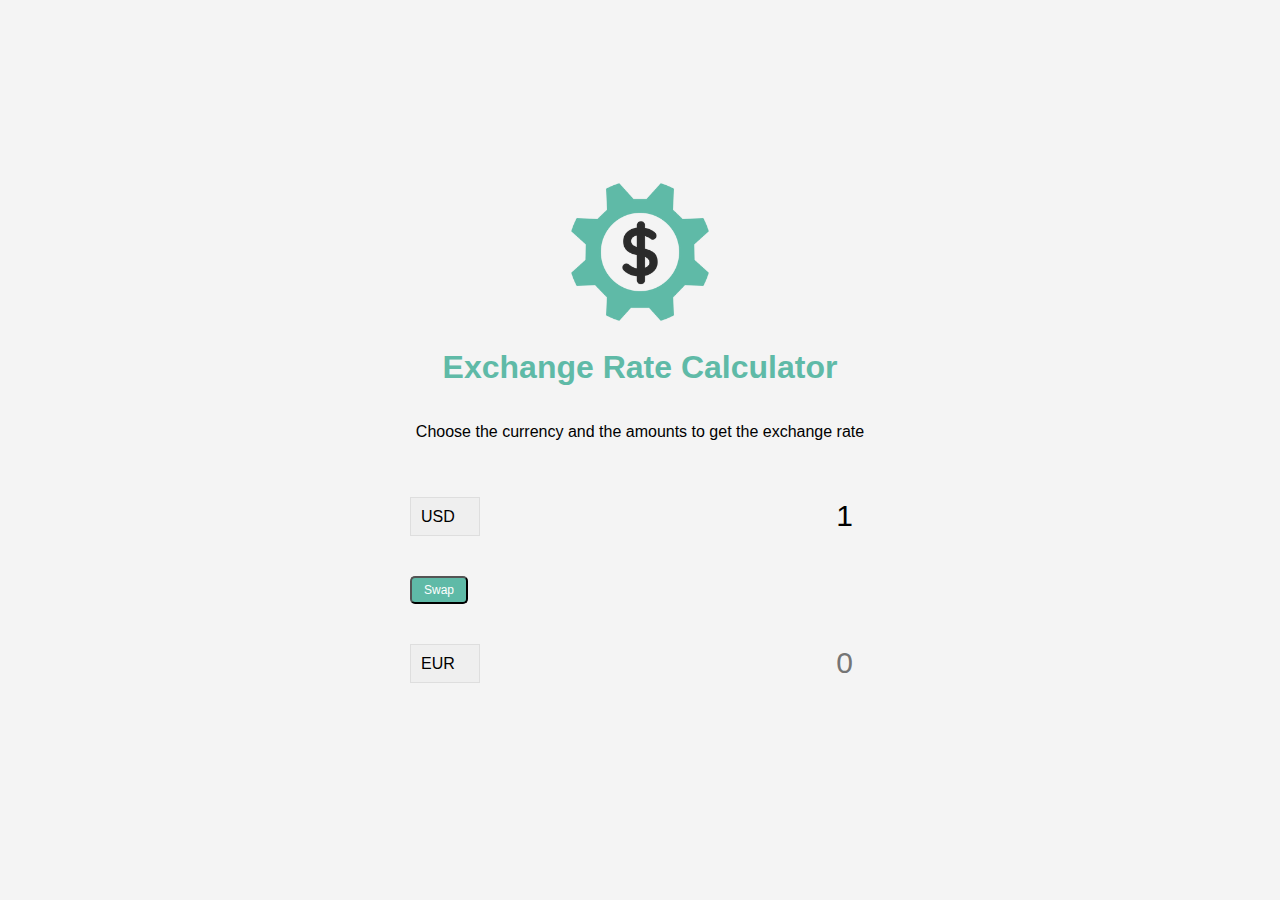
<file: 2_exchange_rate/index.html>
<!DOCTYPE html>
<html lang="en">
<head>
	<meta charset="UTF-8">
	<meta name="viewport" content="width=device-width, initial-scale=1.0">
	<link rel="stylesheet" href="styles.css">
	<title>Exchange Rate Calculator</title>
</head>
<body>
	<img src="img/money.png" alt="" class="money-img" />
	<h1>Exchange Rate Calculator</h1>
	<p>Choose the currency and the amounts to get the exchange rate</p>
	<div class="container">
		<div class="currency">
			<select id="currency-one">
				<option value="AED">AED</option>
				<option value="ARS">ARS</option>
				<option value="AUD">AUD</option>
				<option value="BGN">BGN</option>
				<option value="BRL">BRL</option>
				<option value="BSD">BSD</option>
				<option value="CAD">CAD</option>
				<option value="CHF">CHF</option>
				<option value="CLP">CLP</option>
				<option value="CNY">CNY</option>
				<option value="COP">COP</option>
				<option value="CZK">CZK</option>
				<option value="DKK">DKK</option>
				<option value="DOP">DOP</option>
				<option value="EGP">EGP</option>
				<option value="EUR">EUR</option>
				<option value="FJD">FJD</option>
				<option value="GBP">GBP</option>
				<option value="GTQ">GTQ</option>
				<option value="HKD">HKD</option>
				<option value="HRK">HRK</option>
				<option value="HUF">HUF</option>
				<option value="IDR">IDR</option>
				<option value="ILS">ILS</option>
				<option value="INR">INR</option>
				<option value="ISK">ISK</option>
				<option value="JPY">JPY</option>
				<option value="KRW">KRW</option>
				<option value="KZT">KZT</option>
				<option value="MXN">MXN</option>
				<option value="MYR">MYR</option>
				<option value="NOK">NOK</option>
				<option value="NZD">NZD</option>
				<option value="PAB">PAB</option>
				<option value="PEN">PEN</option>
				<option value="PHP">PHP</option>
				<option value="PKR">PKR</option>
				<option value="PLN">PLN</option>
				<option value="PYG">PYG</option>
				<option value="RON">RON</option>
				<option value="RUB">RUB</option>
				<option value="SAR">SAR</option>
				<option value="SEK">SEK</option>
				<option value="SGD">SGD</option>
				<option value="THB">THB</option>
				<option value="TRY">TRY</option>
				<option value="TWD">TWD</option>
				<option value="UAH">UAH</option>
				<option value="USD" selected>USD</option>
				<option value="UYU">UYU</option>
				<option value="VND">VND</option>
				<option value="ZAR">ZAR</option>
			</select>
			<input type="number" id="amount-one" placeholder="0" value="1" />
		</div>
	
		<div class="swap-rate-container">
			<button class="btn" id="swap">
				Swap
			</button>
			<div class="rate" id="rate"></div>
		</div>
	
		<div class="currency">
			<select id="currency-two">
				<option value="AED">AED</option>
				<option value="ARS">ARS</option>
				<option value="AUD">AUD</option>
				<option value="BGN">BGN</option>
				<option value="BRL">BRL</option>
				<option value="BSD">BSD</option>
				<option value="CAD">CAD</option>
				<option value="CHF">CHF</option>
				<option value="CLP">CLP</option>
				<option value="CNY">CNY</option>
				<option value="COP">COP</option>
				<option value="CZK">CZK</option>
				<option value="DKK">DKK</option>
				<option value="DOP">DOP</option>
				<option value="EGP">EGP</option>
				<option value="EUR" selected>EUR</option>
				<option value="FJD">FJD</option>
				<option value="GBP">GBP</option>
				<option value="GTQ">GTQ</option>
				<option value="HKD">HKD</option>
				<option value="HRK">HRK</option>
				<option value="HUF">HUF</option>
				<option value="IDR">IDR</option>
				<option value="ILS">ILS</option>
				<option value="INR">INR</option>
				<option value="ISK">ISK</option>
				<option value="JPY">JPY</option>
				<option value="KRW">KRW</option>
				<option value="KZT">KZT</option>
				<option value="MXN">MXN</option>
				<option value="MYR">MYR</option>
				<option value="NOK">NOK</option>
				<option value="NZD">NZD</option>
				<option value="PAB">PAB</option>
				<option value="PEN">PEN</option>
				<option value="PHP">PHP</option>
				<option value="PKR">PKR</option>
				<option value="PLN">PLN</option>
				<option value="PYG">PYG</option>
				<option value="RON">RON</option>
				<option value="RUB">RUB</option>
				<option value="SAR">SAR</option>
				<option value="SEK">SEK</option>
				<option value="SGD">SGD</option>
				<option value="THB">THB</option>
				<option value="TRY">TRY</option>
				<option value="TWD">TWD</option>
				<option value="UAH">UAH</option>
				<option value="USD">USD</option>
				<option value="UYU">UYU</option>
				<option value="VND">VND</option>
				<option value="ZAR">ZAR</option>
			</select>
			<input type="number" id="amount-two" placeholder="0" />
		</div>
	</div>

	<script src="main.js"></script>
</body>
</html>
</file>
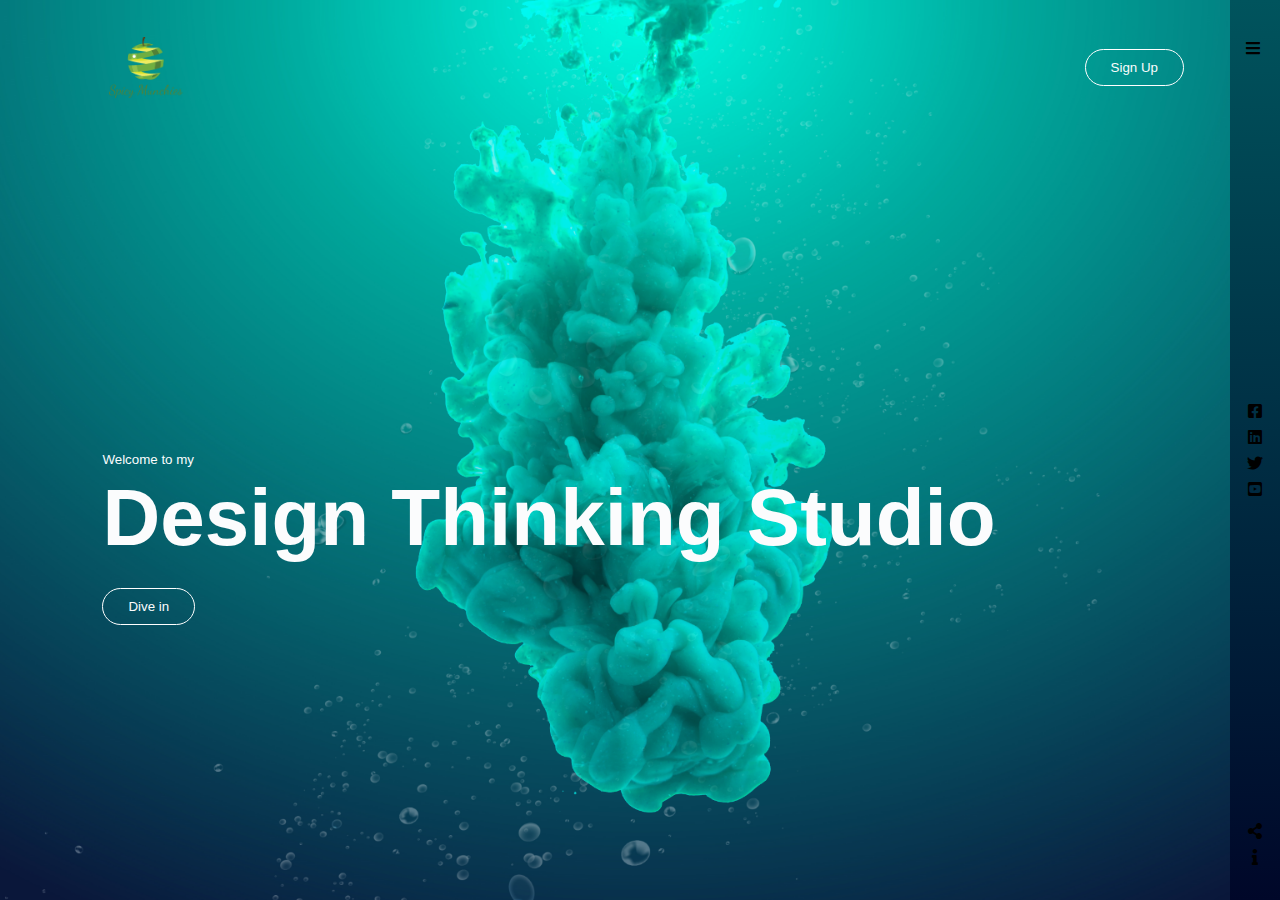
<file: 3_bubble_animation/index.html>
<!DOCTYPE html>
<html lang="en">
<head>
	<meta charset="UTF-8">
	<meta name="viewport" content="width=device-width, initial-scale=1.0">
	<link rel="stylesheet" href="styles.css">
	<link rel="stylesheet" href="../fontawesome-free-5.12.0-web/css/all.min.css" />
	<title>Bubble Animation</title>
</head>
<body>
	<div class="hero">
		<div class="navbar">
			<img src="img/mylogo.png" class="logo" alt="logo">
			<button type="button">Sign Up</button>
		</div>
		<div class="content">
			<small>Welcome to my </small>
			<h1>Design Thinking Studio</h1>
			<button type="button">Dive in</button>
		</div>
		<div class="sidebar">
			<i class="fas fa-bars menu"></i>
			<div class="social-links">
				<i class="fab fa-facebook-square"></i>
				<i class="fab fa-linkedin"></i>
				<i class="fab fa-twitter"></i>
				<i class="fab fa-youtube-square"></i>			
			</div>
			<div class="useful-links">
				<i class="fas fa-share-alt"></i>
				<i class="fa fa-info"></i>
				
			</div>
		</div>
		<div class="bubbles">
			<img src="img/bubble.png" alt="bubble">
				<img src="img/bubble.png" alt="bubble">
				<img src="img/bubble.png" alt="bubble">
				<img src="img/bubble.png" alt="bubble">
				<img src="img/bubble.png" alt="bubble">
				<img src="img/bubble.png" alt="bubble">
				<img src="img/bubble.png" alt="bubble">
				<img src="img/bubble.png" alt="bubble">
		</div>
	</div>
</body>
</html>
</file>
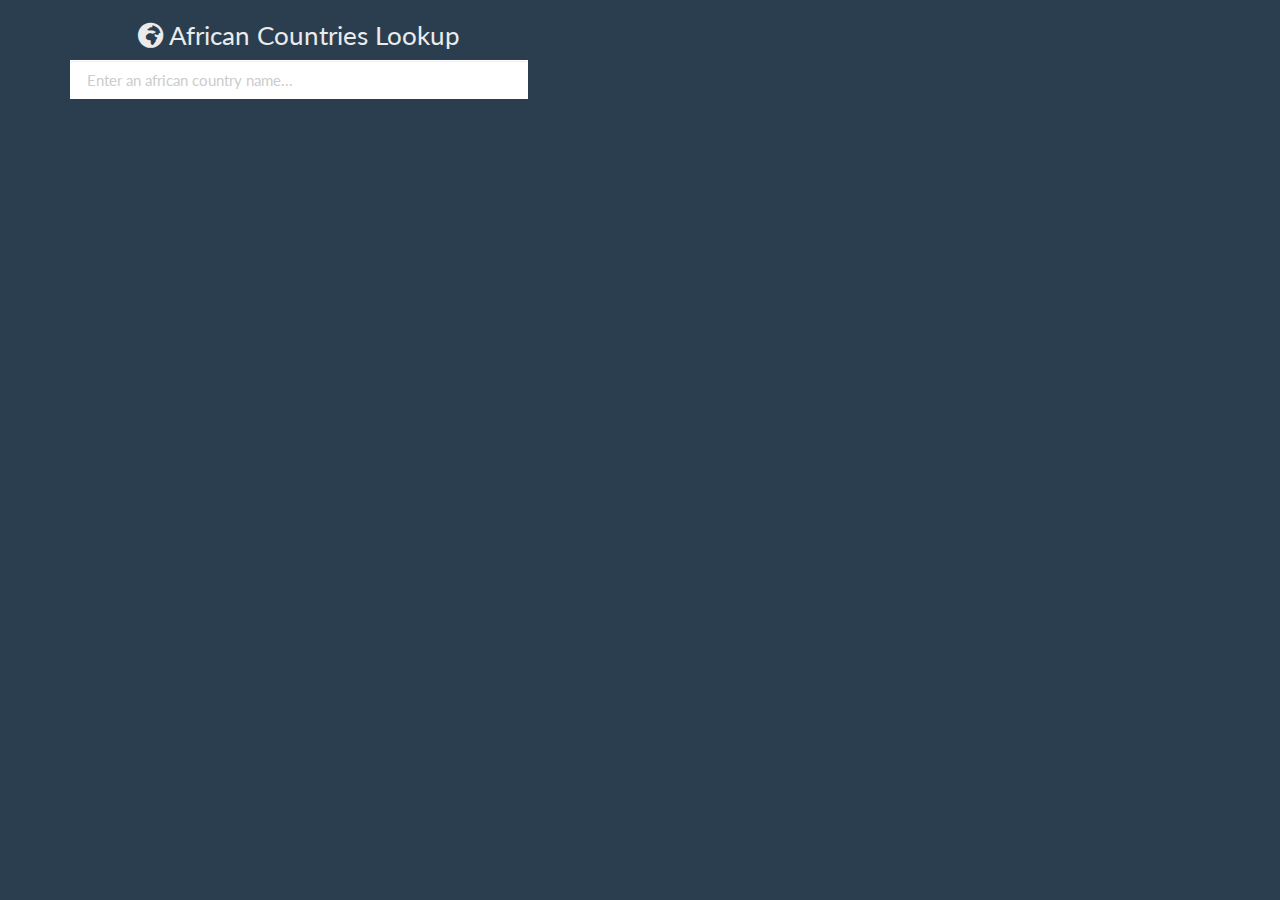
<file: 4_african_countries_lookup/index.html>
<!DOCTYPE html>
<html lang="en">

<head>
	<meta charset="utf-8">
	<meta http-equiv="X-UA-Compatible" content="IE=edge">
	<title>African Countries Lookup</title>
	<meta name="description" content="">
	<meta name="viewport" content="width=device-width, initial-scale=1">
	<link rel="stylesheet" href="css/bootstrap.min.css">
	<link rel="stylesheet" href="../fontawesome-free-5.12.0-web/css/all.min.css">
</head>

<body>
	<div class="container mt-5">
		<div class="row">
			<div class="col-md-5 m-auto">
				<h3 class="text-center mb-3">
					<i class="fas fa-globe-africa"></i>
					African Countries Lookup
				</h3>
				<div class="form-group">
					<input type="text" id="search" class="form-control form-control-lg"
						placeholder="Enter an african country name...">
				</div>
				<div id="match-list">

				</div>
			</div>
		</div>
	</div>
	<script src="main.js"></script>
</body>
</html>
</file>
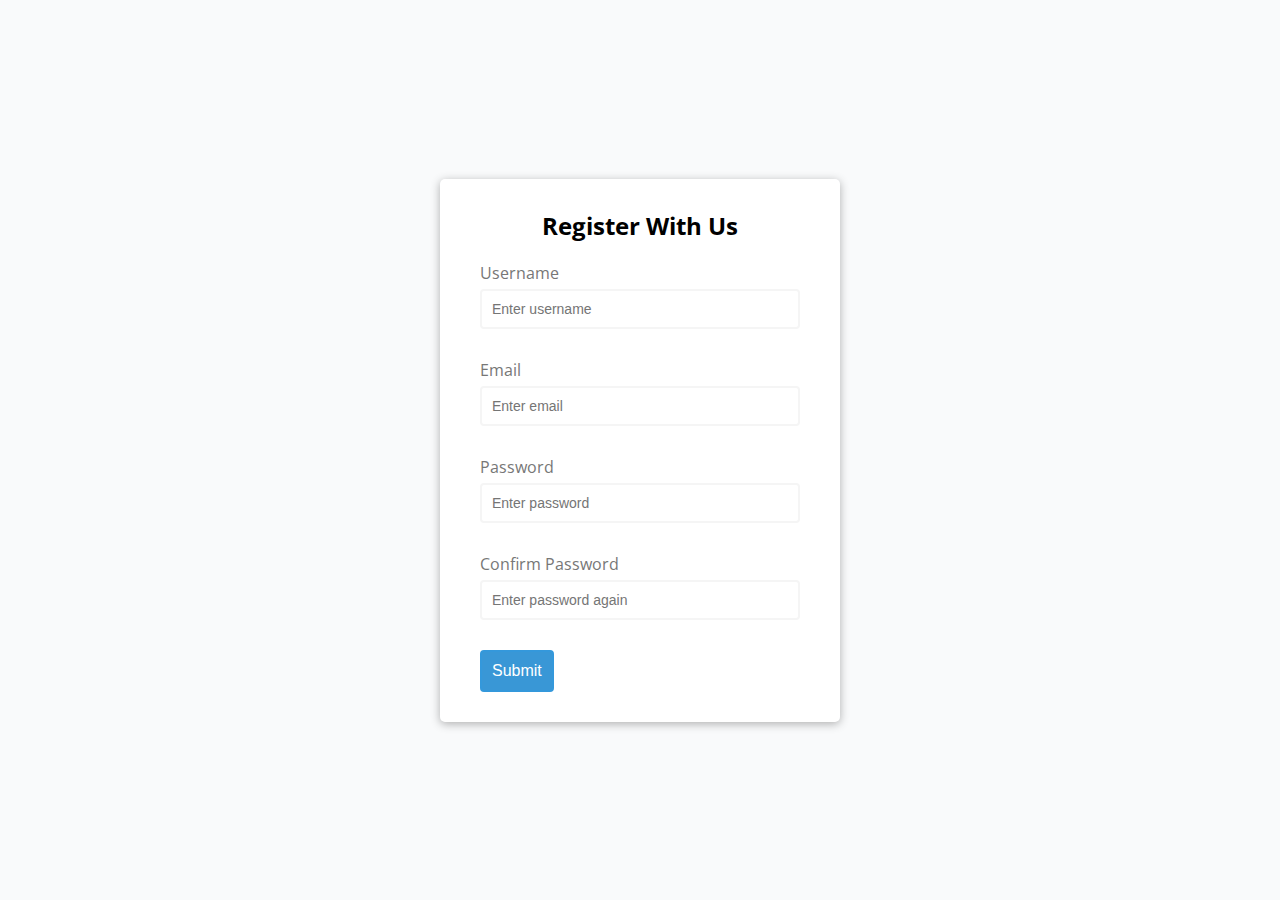
<file: 5_form_validator/index.html>
<!DOCTYPE html>
<html lang="en">
<head>
	<meta charset="UTF-8">
	<meta name="viewport" content="width=device-width, initial-scale=1.0">
	<meta http-equiv="X-UA-Compatible" content="ie=edge" />
	<link rel="stylesheet" href="styles.css">
	<title>Form Validator</title>
</head>
<body>
	<div class="container">
		<form id="form" class="form">
			<h2>Register With Us</h2>
			<div class="form-control">
				<label for="username">Username</label>
				<input type="text" id="username" placeholder="Enter username">
				<small>Error message</small>
			</div>
			<div class="form-control">
				<label for="email">Email</label>
				<input type="text" id="email" placeholder="Enter email" />
				<small>Error message</small>
			</div>
			<div class="form-control">
				<label for="password">Password</label>
				<input type="password" id="password" placeholder="Enter password">
				<small>Error message</small>
			</div>
			<div class="form-control">
				<label for="password2">Confirm Password</label>
				<input type="password" id="password2" placeholder="Enter password again">
				<small>Error message</small>
			</div>
			<button type="submit">Submit</button>
		</form>
	</div>
	<script src="main.js"></script>
</body>
</html>
</file>
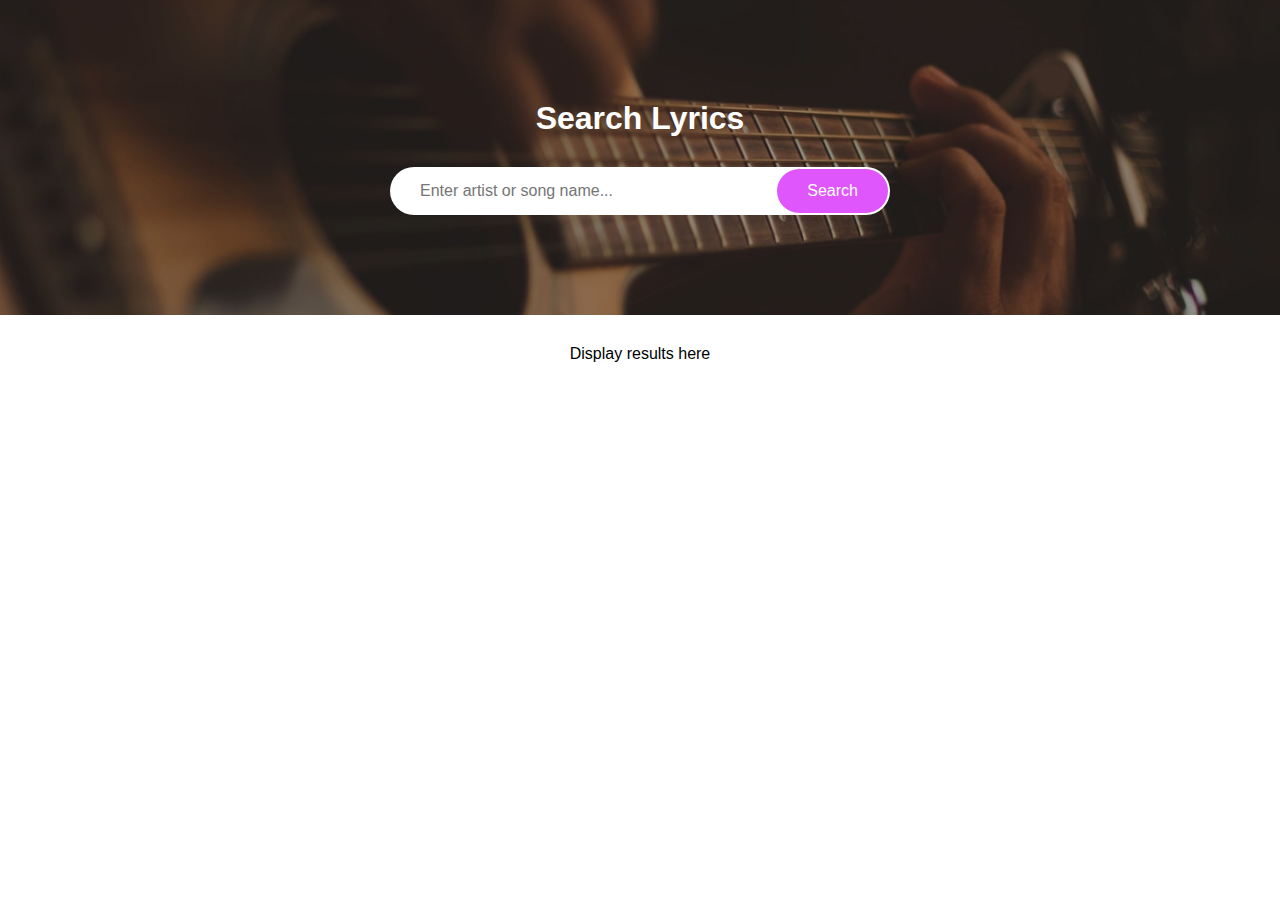
<file: 6_search_lyrics/index.html>
<!DOCTYPE html>
<html lang="en">
<head>
	<meta charset="UTF-8">
	<meta name="viewport" content="width=device-width, initial-scale=1.0">
	<meta http-equiv="X-UA-Compatible" content="ie=edge" />
	<link rel="stylesheet" href="styles.css" />
	<title>Search Lyrics</title>
</head>
<body>
	<header>
		<h1>Search Lyrics</h1>
		<form id="form">
			<input type="text" id="search" placeholder="Enter artist or song name...">
			<button>Search</button>
		</form>
	</header>
	<div id="result" class="container">
		<p>Display results here</p>
	</div>
	<div class="container centered" id="more">

	</div>
	<script src="main.js"></script>
</body>
</html>
</file>
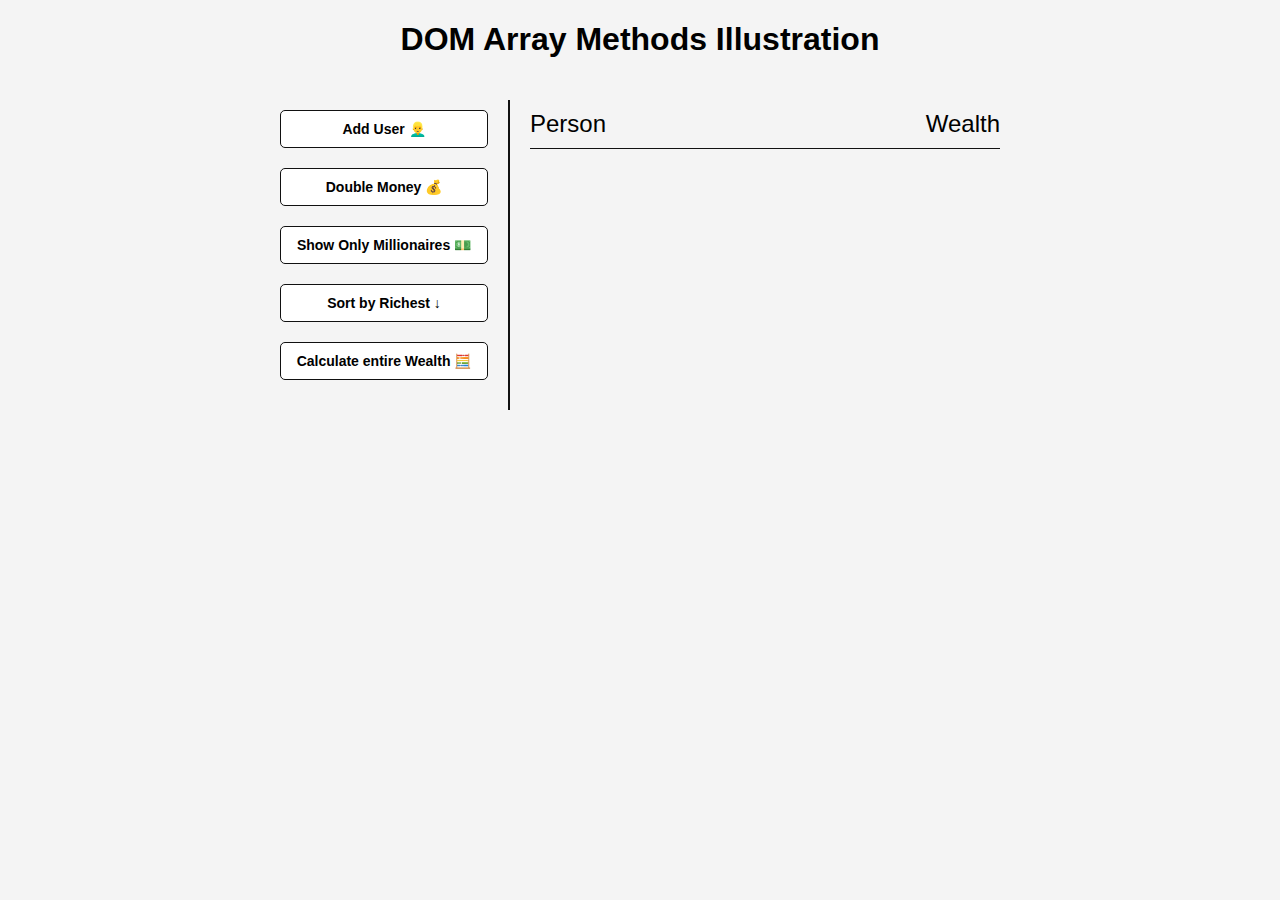
<file: 7_dom_array_methods/index.html>
<!DOCTYPE html>
<html lang="en">
<head>
	<meta charset="UTF-8">
	<meta name="viewport" content="width=device-width, initial-scale=1.0">
	<meta http-equiv="X-UA-Compatible" content="ie=edge" />
	<link rel="stylesheet" href="styles.css">
	<title>DOM-Array-Methods</title>
</head>
<body>
	<h1>DOM Array Methods Illustration</h1>
	<div class="container">
		<aside>
			<button id="add-user">Add User 👱‍♂️</button>
			<button id="double">Double Money 💰</button>
			<button id="show-millionaires">Show Only Millionaires 💵</button>
			<button id="sort">Sort by Richest ↓</button>
			<button id="calculate-wealth">Calculate entire Wealth 🧮</button>
		</aside>
		<main id="main">
			<h2><strong>Person</strong> Wealth</h2>
		</main>
	</div>
	<script src="index.js"></script>
</body>
</html>
</file>
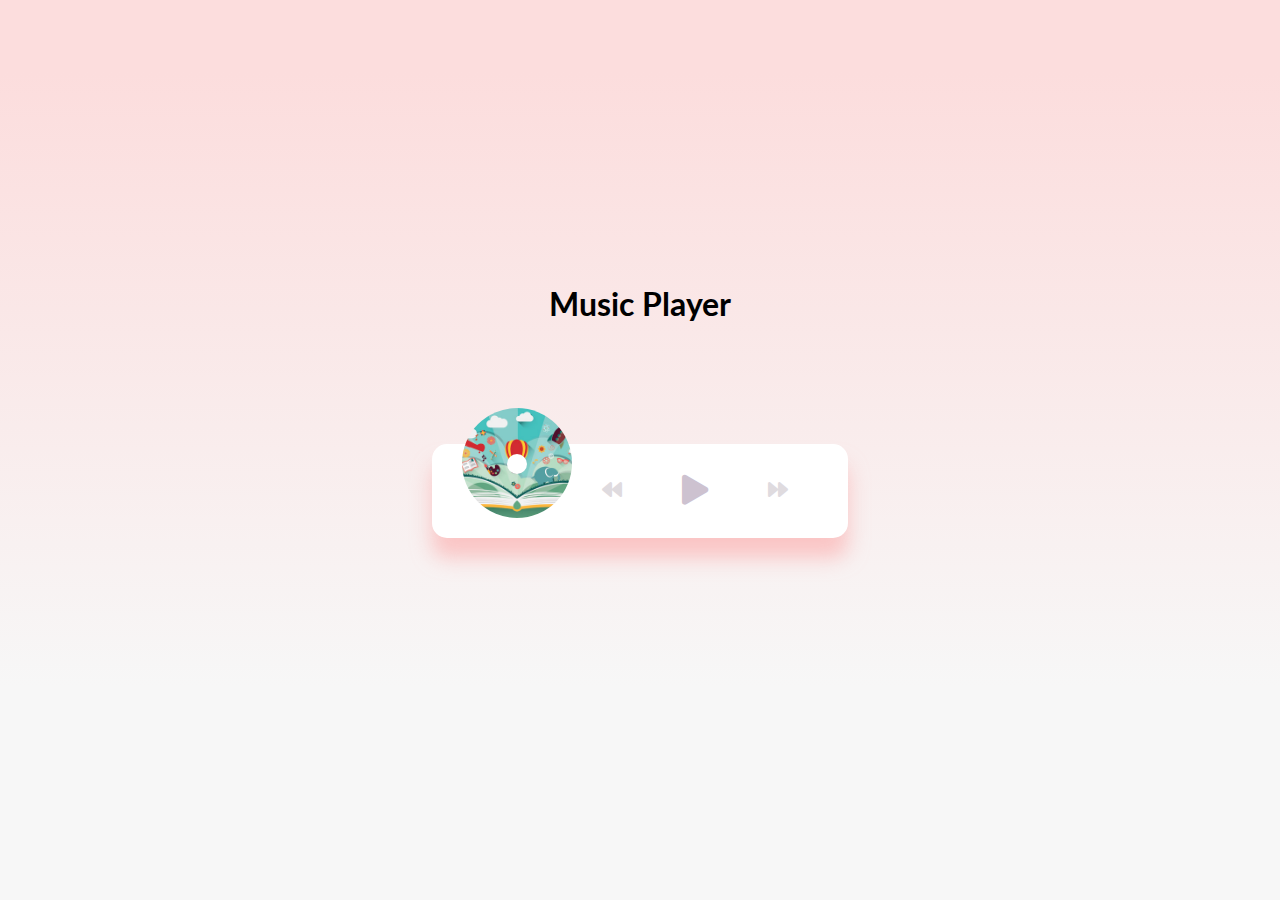
<file: 8_music_player/index.html>
<!DOCTYPE html>
<html lang="en">

<head>
	<meta charset="UTF-8" />
	<meta name="viewport" content="width=device-width, initial-scale=1.0" />
	<meta http-equiv="X-UA-Compatible" content="ie=edge" />
	<link rel="stylesheet" href="../fontawesome-free-5.12.0-web/css/all.min.css" />
	<link rel="stylesheet" href="styles.css" />
	<title>Music Player</title>
</head>

<body>
	<h1>Music Player</h1>

	<div class="music-container" id="music-container">
		<div class="music-info">
			<h4 id="title"></h4>
			<div class="progress-container" id="progress-container">
				<div class="progress" id="progress"></div>
			</div>
		</div>

		<audio src="music/ukulele.mp3" id="audio"></audio>

		<div class="img-container">
			<img src="images/ukulele.jpg" alt="music-cover" id="cover" />
		</div>
		<div class="navigation">
			<button id="prev" class="action-btn">
				<i class="fas fa-backward"></i>
			</button>
			<button id="play" class="action-btn action-btn-big">
				<i class="fas fa-play"></i>
			</button>
			<button id="next" class="action-btn">
				<i class="fas fa-forward"></i>
			</button>
		</div>
	</div>

	<script src="index.js"></script>
</body>

</html>
</file>
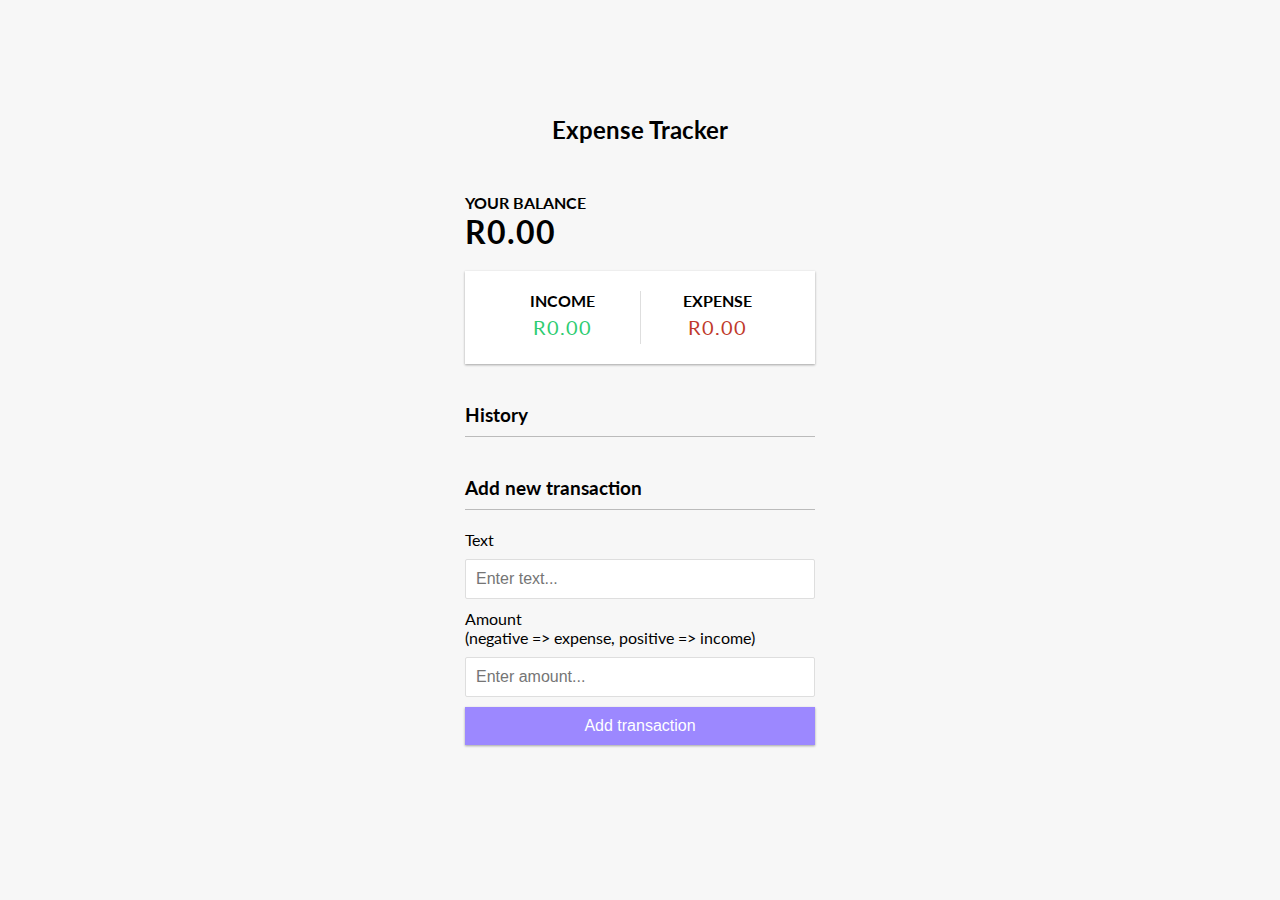
<file: expenses_tracker/index.html>
<!DOCTYPE html>
<html lang="en">

<head>
	<meta charset="UTF-8" />
	<meta name="viewport" content="width=device-width, initial-scale=1.0" />
	<meta http-equiv="X-UA-Compatible" content="ie=edge" />
	<link rel="stylesheet" href="styles.css" />
	<title>Expense Tracker</title>
</head>

<body>
	<h2>Expense Tracker</h2>

	<div class="container">
		<h4>Your Balance</h4>
		<h1 id="balance">R0.00</h1>

		<div class="inc-exp-container">
			<div>
				<h4>Income</h4>
				<p id="money-plus" class="money plus">+R0.00</p>
			</div>
			<div>
				<h4>Expense</h4>
				<p id="money-minus" class="money minus">-R0.00</p>
			</div>
		</div>

		<h3>History</h3>
		<ul id="list" class="list">
			<!-- <li class="minus">
          Cash <span>-$400</span><button class="delete-btn">x</button>
        </li> -->
		</ul>

		<h3>Add new transaction</h3>
		<form id="form">
			<div class="form-control">
				<label for="text">Text</label>
				<input type="text" id="text" placeholder="Enter text..." />
			</div>
			<div class="form-control">
				<label for="amount">Amount <br />
					(negative => expense, positive => income)</label>
				<input type="number" id="amount" placeholder="Enter amount..." />
			</div>
			<button class="btn">Add transaction</button>
		</form>
	</div>

	<script src="main.js"></script>
</body>

</html>
</file>
<file: 2_exchange_rate/styles.css>
* {
  box-sizing: border-box;
}

:root {
  --primary-color: #5fbaa7;
}

body {
  background-color: #f4f4f4;
  font-family: Arial, Helvetica, sans-serif;
  display: flex;
  flex-direction: column;
  align-items: center;
  justify-content: center;
  height: 100vh;
  margin: 0;
  padding: 20px;
}

h1 {
  color: var(--primary-color);
}

p {
  text-align: center;
}

.btn {
  color: #fff;
  background: var(--primary-color);
  cursor: pointer;
  border-radius: 5px;
  font-size: 12px;
  padding: 5px 12px;
}

.money-img {
  width: 150px;
}

.currency {
  padding: 40px 0;
  display: flex;
  align-items: center;
  justify-content: space-between;
}

.currency select {
	padding: 10px 20px 10px 10px;
	-moz-appearance: none;
	-webkit-appearance: none;
	appearance: none;
	border: 1px solid #dedede;
	font-size: 16px;
}

.currency input {
  border: 0;
  background: transparent;
  font-size: 30px;
  text-align: right;
}

.swap-rate-container {
  display: flex;
  align-items: center;
  justify-content: space-between;
}

.rate {
  color: var(--primary-color);
  font-size: 14px;
  padding: 0 10px;
}

select:focus,
input:focus,
button:focus {
  outline: 0;
}
</file>
<file: 3_bubble_animation/styles.css>
*{
	margin: 0px;
	padding: 0px;
	font-family: Arial, Helvetica, sans-serif;
}
.hero{
	width: 100%;
	height: 100vh;
	background-image: url(img/background.png);
	background-size: cover;
	background-position: center;
	position: relative;
	overflow: hidden;
}
.logo{
	width: 100px;
	cursor: pointer;
}
.navbar{
	width: 85%;
	height: 15%;
	margin: auto;
	display: flex;
	align-items: center;
	justify-content: space-between;
}
button{
	color: #fbfcfd;
	padding: 10px 25px;
	background: transparent;
	border: 1px solid #fff;
	border-radius: 20px;
	outline: none;
	cursor: pointer;
}
.content{
	color: #fbfcfd;
	position: absolute;
	top: 50%;
	left: 8%;
	transform: translateY(-50);
	z-index: 2;
}
h1{
	font-size: 80px;
	margin: 10px 0px 30px;
	line-height: 80px;
}
.sidebar{
	width: 50px;
	height: 100vh;
	background: linear-gradient(#00545d, #000729);
	position: absolute;
	right: 0;
	top: 0;
}
.menu{
	display: block;
	width: 40px;
	margin: 40px auto ;
	padding-left: 1rem;
	cursor: pointer;
}
.social-links i,  .useful-links i{
	width: 25px;
	cursor: pointer;
	margin: 5px auto;
}
.social-links{
	width: 50px;
	text-align: center;
	position: absolute;
	top: 50%;
	transform: translateY(-50%);
}
.useful-links{
	width: 50px;
	text-align: center;
	position: absolute;
	bottom: 30px;
}
.bubbles img{
   width: 50px;
   animation: bubble 7s linear infinite;
}
.bubbles{
	width: 100%;
	display: flex;
	align-items: center;
	justify-content: space-around;
	position: absolute;
	bottom: -50px;
}

@keyframes bubble{
	0%{
		transform: translateY(0);
		opacity: 0;
	}
	50%{
		
		opacity: 1;
	}
	70%{
		opacity: 1;
	}
	100%{
		transform: translateY(-80vh);
		opacity: 0;
	}
}
.bubbles img:nth-child(1){
	width: 20px;
	animation-delay: 2s;
}
.bubbles img:nth-child(2){
	animation-delay: 3s;
}
.bubbles img:nth-child(3){
	animation-delay: 7s;
}
.bubbles img:nth-child(4){
	width: 25px;
	animation-delay: 1s;
}
.bubbles img:nth-child(5){
	animation-delay: 6s;
}
.bubbles img:nth-child(6){
	animation-delay: 4.5s;
}
.bubbles img:nth-child(7){
	width: 30px;
	animation-delay: 8s;
}
</file>
<file: 5_form_validator/styles.css>
@import url('https://fonts.googleapis.com/css?family=Open+Sans&display=swap');

:root {
  --success-color: #2ecc71;
  --error-color: #e74c3c;
}

* {
  box-sizing: border-box;
}

body {
	background-color: #f9fafb;
	font-family: 'Open Sans', sans-serif;
	display: flex;
	align-items: center;
	justify-content: center;
	min-height: 100vh;
	margin: 0;
}

.container {
	background-color: white;
	border-radius: 5px;
	box-shadow: 0 2px 10px rgba(0, 0, 0, 0.3);
    width: 400px;
}

h2 {
  text-align: center;
  margin: 0 0 20px;
}

.form {
  padding: 30px 40px;
}

.form-control {
  margin-bottom: 10px;
  padding-bottom: 20px;
  position: relative;
}

.form-control label {
	color: rgb(119, 119,119);
	display: block;
	margin-bottom: 5px;
}

.form-control input {
	border: 2px solid whitesmoke;
	border-radius: 4px;
	display: block;
	width: 100%;
	padding: 10px;
	font-size: 14px;
}

.form-control input:focus {
  outline: 0;
  border-color: rgb(119, 119,119) ;
}

.form-control.success input {
  border-color: var(--success-color);
}

.form-control.error input {
  border-color: var(--error-color);
}

.form-control small {
  color: var(--error-color);
  position: absolute;
  bottom: 0;
  left: 0;
  visibility: hidden;
}

.form-control.error small {
  visibility: visible;
}

.form button {
  cursor: pointer;
  background-color: #3997d6;
  border: 2px solid #3498db;
  border-radius: 4px;
  color: #fff;
  display: block;
  font-size: 16px;
  padding: 10px;
}
</file>
<file: 6_search_lyrics/styles.css>
* {
  box-sizing: border-box;
}

body {
  background-color: #fff;
  font-family: Arial, Helvetica, sans-serif;
  margin: 0;
}

button {
  cursor: pointer;
}

button:active {
  transform: scale(0.95);
}

input:focus,
button:focus {
  outline: none;
}

header {
  background-image: url(./img/gitterman.jfif);
  background-repeat: no-repeat;
  background-size: cover;
  background-position: center center;
  color: rgb(255, 255,255);
  display: flex;
  flex-direction: column;
  align-items: center;
  justify-content: center;
  padding: 100px 0;
  position: relative;
}

header::after {
  content: '';
  position: absolute;
  top: 0;
  left: 0;
  height: 100%;
  width: 100%;
  background-color: rgba(0, 0, 0, 0.4);
}


header * {
  z-index: 1;
}

header h1 {
  margin: 0 0 30px;
}

form {
  position: relative;
  width: 500px;
  max-width: 100%;
}

form input {
  border: 0;
  border-radius: 50px;
  font-size: 16px;
  padding: 15px 30px;
  width: 100%;
}

form button {
	position: absolute;	
	top: 2px;
	right: 2px;
	background-color: #e056fd;
	border: 0;
	border-radius: 50px;
	color: white;
	font-size: 16px;
    padding: 13px 30px;
}

.container {
  margin: 30px auto;
  max-width: 100%;
  width: 500px;
}

.container p {
  text-align: center;
}

.centered {
  display: flex;
  justify-content: center;
}

.btn {
  background-color: #8d56fd;
  border: 0;
  border-radius: 10px;
  color: #fff;
  padding: 4px 10px;
}

ul.songs {
  list-style-type: none;
  padding: 0;
}

ul.songs li {
  display: flex;
  align-items: center;
  justify-content: space-between;
  margin: 10px 0;
}
.container h2 {
  font-weight: 300;
}

.centered button {
  transform: scale(1.3);
  margin: 15px;
}
</file>
<file: 7_dom_array_methods/styles.css>
*{
	box-sizing: border-box;
}

body{
	background: #f4f4f4;
	font-family: Arial, Helvetica, sans-serif;
	display: flex;
	flex-direction: column;
	align-items: center;
	min-height: 100vh;
	margin: 0;
}

.container{
	display: flex;
	padding: 20px;
	margin: 0, auto;
	max-width: 100%;
	width: 800px;
}

aside{
	padding: 10px 20px;
	width: 250px;
	border-right: 2px solid #111;
}
button{
	cursor: pointer;
	background-color: white;
	border: 1px solid #111;
	border-radius: 5px;
	display: block;
	width: 100%;
	padding: 10px;
	margin-bottom: 20px;
	font-weight: bold;
	font-size: 14px;
}

main{
	flex: 1;
	padding: 10px 20px;
}

h2{
	border-bottom: 1px solid #111;
	padding-bottom: 10px;
	display: flex;
	justify-content: space-between;
	font-weight: 300;
	margin: 0 0 20px;
}
h3{
	background-color: #fff;
    border-bottom: 1px solid #111;
    padding: 10px;
    display: flex;
    justify-content: space-between;
    font-weight: 300;
    margin: 20px 0 0;
}

.person {
  display: flex;
  justify-content: space-between;
  font-size: 20px;
  margin-bottom: 10px;
}
</file>
<file: 8_music_player/styles.css>
@import url('https://fonts.googleapis.com/css?family=Lato&display=swap');
* {
  box-sizing: border-box;
}

body{
	background-image: linear-gradient(0deg,
    rgba(247, 247, 247, 1) 23.8%,
	rgba(252, 221, 221, 1) 92%);
	height: 100vh;
	display: flex;
	flex-direction: column;
    align-items: center;
    justify-content: center;
    font-family: 'Lato', sans-serif;
    margin: 0;
}

.music-container {
	background-color: #fff;
	border-radius: 15px;
	box-shadow: 0 20px 20px 0 rgba(252, 169, 169, 0.6);
	display: flex;
	padding: 20px 30px;
	position: relative;
	margin: 100px 0;
	z-index: 10;
}

.img-container {
	position: relative;
	width: 110px;
}
.img-container::after {
	content: '';
	background-color: #fff;
	border-radius: 50%;
	position: absolute;
	bottom: 100%;
    left: 50%;
    width: 20px;
	height: 20px;
	transform: translate(-50%, 50%);
}

.img-container img {
	border-radius: 50%;
	object-fit: cover;
	height: 110px;
	width: inherit;
	position: absolute;
	bottom: 0;
	left: 0;
	animation: rotate 3s linear infinite;
	animation-play-state: paused;
}

.music-container.play .img-container img {
  animation-play-state: running;
}

@keyframes rotate {
  from {
    transform: rotate(0deg);
  }

  to {
    transform: rotate(360deg);
  }
}

.navigation {
  display: flex;
  align-items: center;
  justify-content: center;
  z-index: 1;
}

.action-btn {
  background-color: #fff;
  border: 0;
  color: #dfdbdf;
  font-size: 20px;
  cursor: pointer;
  padding: 10px;
  margin: 0 20px;
}

.action-btn.action-btn-big {
  color: #cdc2d0;
  font-size: 30px;
}

.action-btn:focus {
  outline: 0;
}

.music-info {
  background-color: rgba(255, 255, 255, 0.5);
  border-radius: 15px 15px 0 0;
  position: absolute;
  top: 0;
  left: 20px;
  width: calc(100% - 40px);
  padding: 10px 10px 10px 150px;
  opacity: 0;
  transform: translateY(0%);
  transition: transform 0.3s ease-in, opacity 0.3s ease-in;
  z-index: 0;
}

.music-container.play .music-info {
  opacity: 1;
  transform: translateY(-100%);
}

.music-info h4 {
  margin: 0;
}

.progress-container {
  background: #fff;
  border-radius: 5px;
  cursor: pointer;
  margin: 10px 0;
  height: 4px;
  width: 100%;
}

.progress {
  background-color: #fe8daa;
  border-radius: 5px;
  height: 100%;
  width: 0%;
  transition: width 0.1s linear;
}
</file>
<file: expenses_tracker/styles.css>
@import url('https://fonts.googleapis.com/css?family=Lato&display=swap');

:root {
  --box-shadow: 0 1px 3px rgba(0, 0, 0, 0.12), 0 1px 2px rgba(0, 0, 0, 0.24);
}

* {
  box-sizing: border-box;
}

body {
  background-color: #f7f7f7;
  display: flex;
  flex-direction: column;
  align-items: center;
  justify-content: center;
  min-height: 100vh;
  margin: 0;
  font-family: 'Lato', sans-serif;
}

.container {
  margin: 30px auto;
  width: 350px;
}

h1 {
  letter-spacing: 1px;
  margin: 0;
}

h3 {
  border-bottom: 1px solid #bbb;
  padding-bottom: 10px;
  margin: 40px 0 10px;
}

h4 {
  margin: 0;
  text-transform: uppercase;
}

.inc-exp-container {
  background-color: #fff;
  box-shadow: var(--box-shadow);
  padding: 20px;
  display: flex;
  justify-content: space-between;
  margin: 20px 0;
}

.inc-exp-container > div {
  flex: 1;
  text-align: center;
}

.inc-exp-container > div:first-of-type {
  border-right: 1px solid #dedede;
}


.money {
  font-size: 20px;
  letter-spacing: 1px;
  margin: 5px 0;
}

.money.plus {
  color: #2ecc71;
}

.money.minus {
  color: #c0392b;
}

label {
  display: inline-block;
  margin: 10px 0;
}

input[type='text'],
input[type='number'] {
  border: 1px solid #dedede;
  border-radius: 2px;
  display: block;
  font-size: 16px;
  padding: 10px;
  width: 100%;
}

.btn {
  cursor: pointer;
  background-color: #9c88ff;
  box-shadow: var(--box-shadow);
  color: #fff;
  border: 0;
  display: block;
  font-size: 16px;
  margin: 10px 0 30px;
  padding: 10px;
  width: 100%;
}

.btn:focus,
.delete-btn:focus {
  outline: 0;
}

.list {
  list-style-type: none;
  padding: 0;
  margin-bottom: 40px;
}

.list li {
  background-color: #fff;
  box-shadow: var(--box-shadow);
  color: #333;
  display: flex;
  justify-content: space-between;
  position: relative;
  padding: 10px;
  margin: 10px 0;
}

.list li.plus {
  border-right: 5px solid #2ecc71;
}

.list li.minus {
  border-right: 5px solid #c0392b;
}

.delete-btn {
  cursor: pointer;
  background-color: #e74c3c;
  border: 0;
  color: #fff;
  font-size: 20px;
  line-height: 20px;
  padding: 2px 5px;
  position: absolute;
  top: 50%;
  left: 0;
  transform: translate(-100%, -50%);
  opacity: 0;
  transition: opacity 0.3s ease;
}

.list li:hover .delete-btn {
  opacity: 1;
}
</file>
